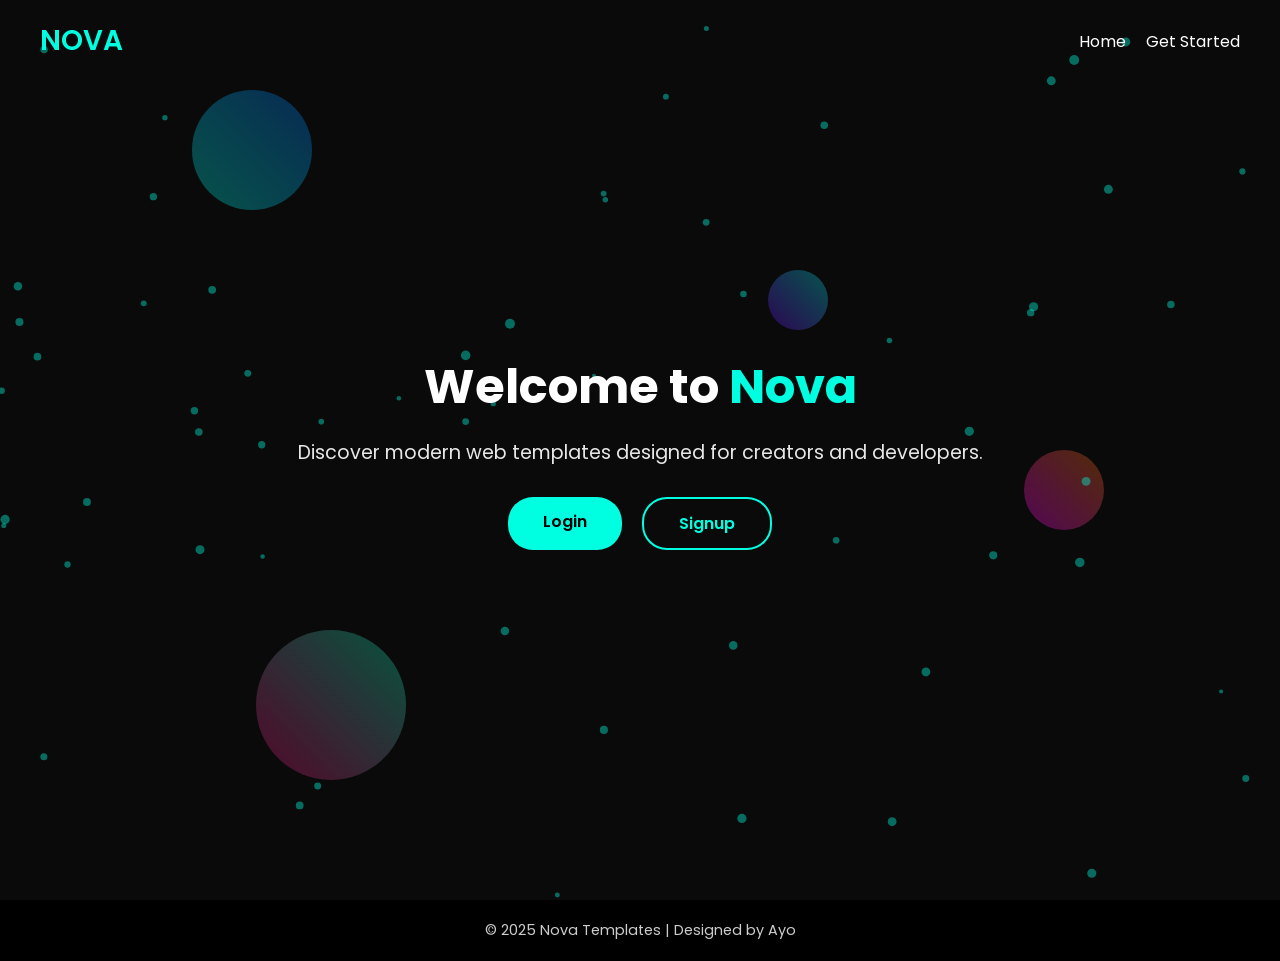
<file: index.html>
<!DOCTYPE html>
<html lang="en">
<head>
  <meta charset="UTF-8">
  <meta name="viewport" content="width=device-width, initial-scale=1.0">
  <title>Nova Home</title>
  <link rel="stylesheet" href="style.css">
</head>
<body>
  <!-- Navigation / Header -->
  <header>
    <div class="logo">NOVA</div>
    <nav>
      <ul>
        <li><a href="#hero">Home</a></li>
        <li><a href="#cta">Get Started</a></li>
      </ul>
    </nav>
  </header>

  <!-- Hero Section -->
  <section id="hero" class="hero">
    <canvas id="shapeBg"></canvas>
    <div class="hero-content">
      <h1>Welcome to <span>Nova</span></h1>
      <p>Discover modern web templates designed for creators and developers.</p>
      <div class="buttons" id="cta">
        <a href="pages/login.html" class="btn">Login</a>
        <a href="pages/signup.html" class="btn btn-outline">Signup</a>
      </div>
    </div>
    <!-- Decorative floating shapes -->
    <div class="floating-shape shape1"></div>
    <div class="floating-shape shape2"></div>
    <div class="floating-shape shape3"></div>
    <div class="floating-shape shape4"></div>
  </section>

  <!-- Footer -->
  <footer>
    <p>© 2025 Nova Templates | Designed by Ayo</p>
  </footer>

  <script src="script.js"></script>
</body>
</html>
</file>
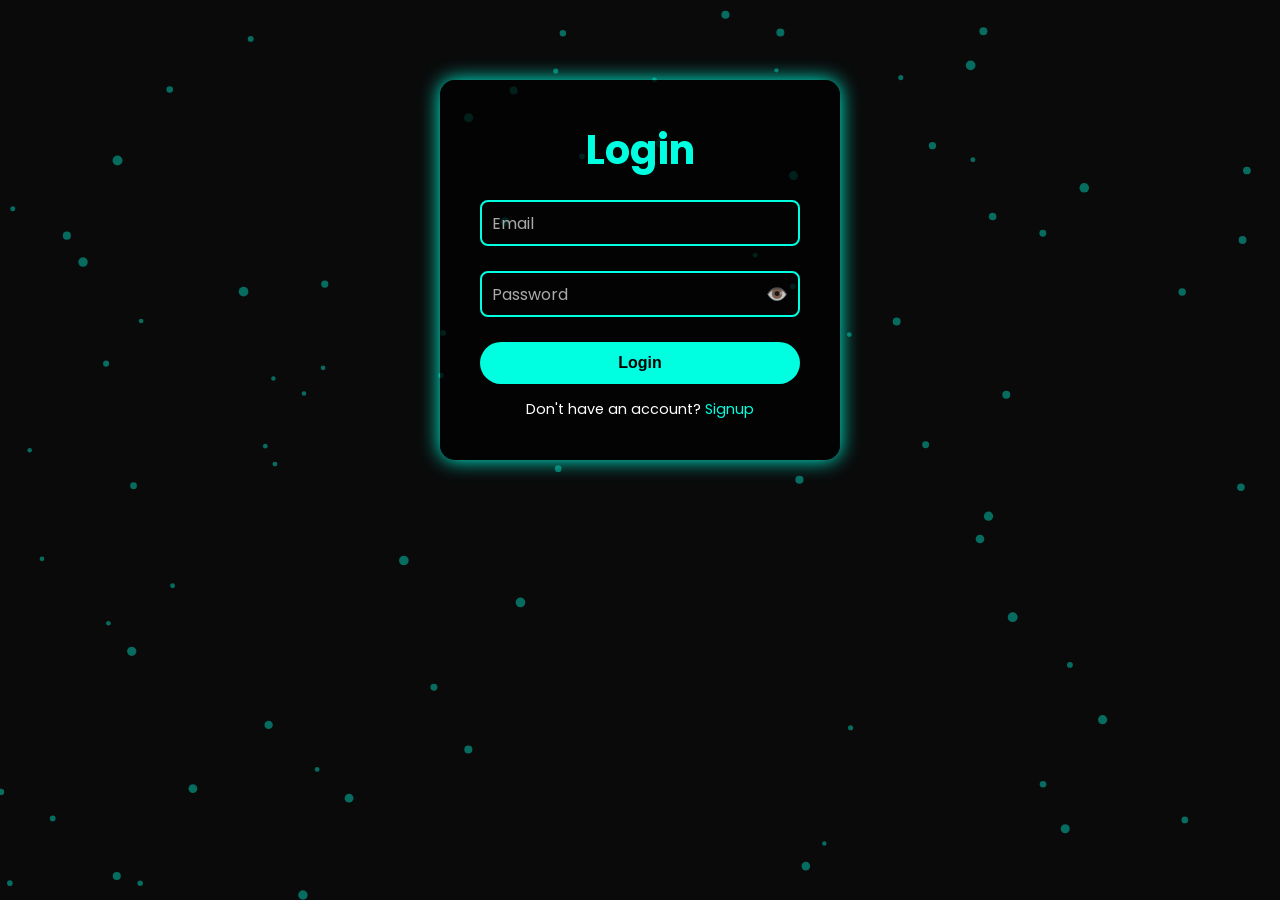
<file: login.html>
<!DOCTYPE html>
<html lang="en">
<head>
  <meta charset="UTF-8">
  <meta name="viewport" content="width=device-width, initial-scale=1.0">
  <title>Login | Nova</title>
  <link rel="stylesheet" href="../stylesheets/login.css">
</head>
<body>
  <canvas id="loginBg"></canvas>
  <div class="auth-container">
    <h1>Login</h1>
    <form id="loginForm">
      <div class="input-group">
        <input type="email" id="email" required placeholder=" ">
        <label for="email">Email</label>
      </div>
      <div class="input-group">
        <input type="password" id="password" required placeholder=" ">
        <label for="password">Password</label>
        <span class="toggle-password" onclick="togglePassword('password', this)">👁️</span>
      </div>
      <button type="submit" class="btn">Login</button>
    </form>
    <p>Don't have an account? <a href="signup.html">Signup</a></p>
  </div>
  <script src="../scripts/login.js"></script>
</body>
</html>
</file>
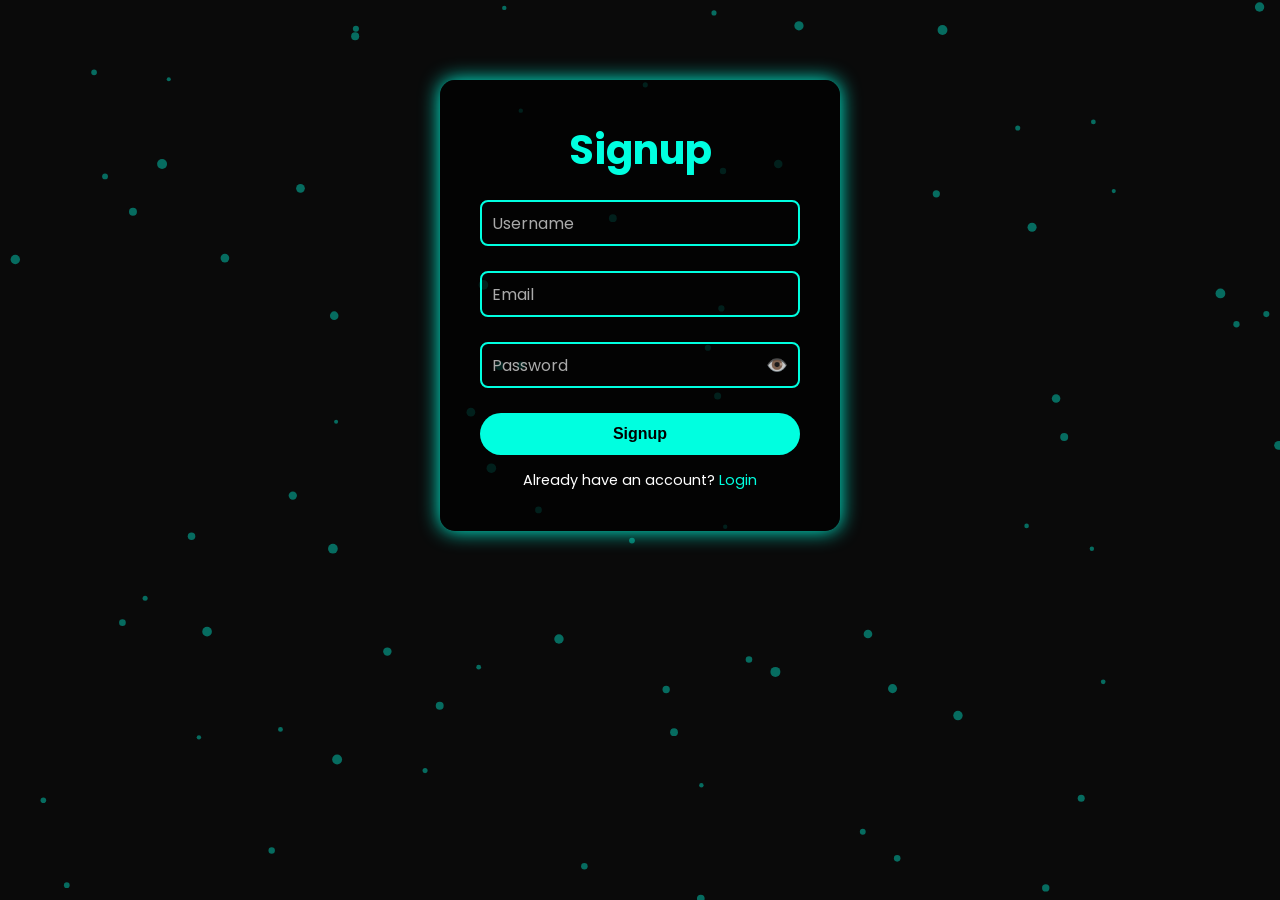
<file: signup.html>
<!DOCTYPE html>
<html lang="en">
<head>
  <meta charset="UTF-8">
  <meta name="viewport" content="width=device-width, initial-scale=1.0">
  <title>Signup | Nova</title>
  <link rel="stylesheet" href="../stylesheets/login.css">
</head>
<body>
  <canvas id="loginBg"></canvas>
  <div class="auth-container">
    <h1>Signup</h1>
    <form id="signupForm">
      <div class="input-group">
        <input type="text" id="username" required placeholder=" ">
        <label for="username">Username</label>
      </div>
      <div class="input-group">
        <input type="email" id="email" required placeholder=" ">
        <label for="email">Email</label>
      </div>
      <div class="input-group">
        <input type="password" id="password" required placeholder=" ">
        <label for="password">Password</label>
        <span class="toggle-password" onclick="togglePassword('password', this)">👁️</span>
      </div>
      <button type="submit" class="btn">Signup</button>
    </form>
    <p>Already have an account? <a href="login.html">Login</a></p>
  </div>
  <script src="../scripts/login.js"></script>
</body>
</html>
</file>
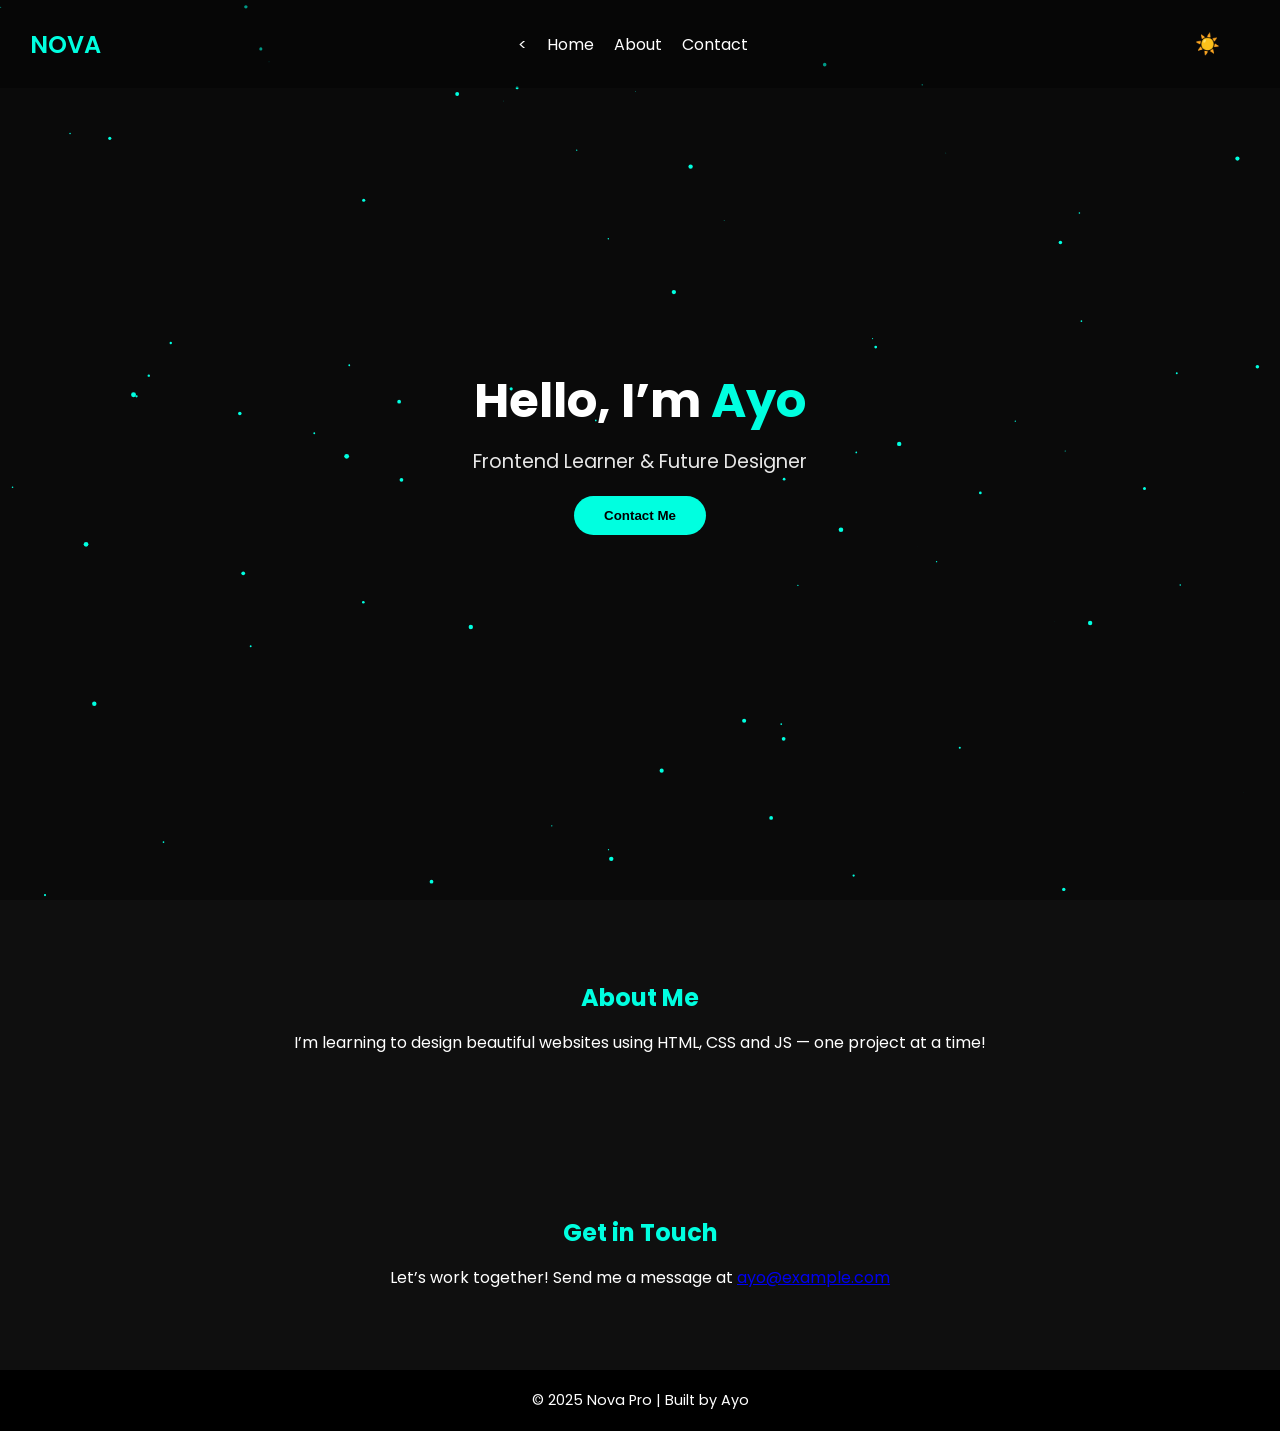
<file: pages/portfolio.html>
<!DOCTYPE html>
<html lang="en">
<head>
  <meta charset="UTF-8">
  <meta name="viewport" content="width=device-width, initial-scale=1.0">
  <title>Nova Pro Portfolio</title>
  <link rel="stylesheet" href="../stylesheets/portfolio.css">
</head>
<body>
  <!-- Navigation -->
  <header>
    <div class="logo">NOVA</div>
    <div class="hamburger" id="hamburger">
      <span></span><span></span><span></span>
    </div>
    <nav id="nav-menu">
      <ul>
        <<li><a href="../index.html" class="nav-link">Home</a></li>
        <li><a href="#about" class="nav-link">About</a></li>
        <li><a href="#contact" class="nav-link">Contact</a></li>
      </ul>
    </nav>
    <button class="mode-toggle" id="modeToggle" title="Toggle Light/Dark">
      ☀️
    </button>
  </header>

  <!-- Hero -->
  <section id="home" class="hero reveal">
    <canvas id="bg"></canvas>
    <div class="hero-content">
      <h1>Hello, I’m <span>Ayo</span></h1>
      <p>Frontend Learner & Future Designer</p>
      <button onclick="scrollToSection('contact')">Contact Me</button>
    </div>
  </section>

  <!-- About -->
  <section id="about" class="about reveal">
    <h2>About Me</h2>
    <p>I’m learning to design beautiful websites using HTML, CSS and JS — one project at a time!</p>
  </section>

  <!-- Contact -->
  <section id="contact" class="contact reveal">
    <h2>Get in Touch</h2>
    <p>Let’s work together! Send me a message at
      <a href="mailto:ayo@example.com">ayo@example.com</a>
    </p>
  </section>

  <footer>
    <p>© 2025 Nova Pro | Built by Ayo</p>
  </footer>

  <script src="../scripts/portfolio.js"></script>
</body>
</html>
</file>
<file: style.css>
@import url('https://fonts.googleapis.com/css2?family=Poppins:wght@400;600&display=swap');

/* ---------- BASE ---------- */
* { margin: 0; padding: 0; box-sizing: border-box; }
body { font-family: 'Poppins', sans-serif; background: #0a0a0a; color: #fff; overflow-x: hidden; }

/* ---------- HEADER ---------- */
header {
  position: fixed;
  top: 0; left:0; width: 100%;
  display: flex; justify-content: space-between; align-items: center;
  padding: 20px 40px; z-index: 10;
}

header .logo { font-size: 28px; font-weight: 600; color: #00ffe0; }
header nav ul { list-style: none; display: flex; gap: 20px; }
header nav ul li a { text-decoration: none; color: #fff; transition: 0.3s; }
header nav ul li a:hover { color: #00ffe0; }

/* ---------- HERO ---------- */
.hero { position: relative; height: 100vh; display: flex; justify-content: center; align-items: center; text-align: center; overflow: hidden; }
.hero-content { position: relative; z-index: 2; max-width: 700px; }
.hero h1 { font-size: 3em; margin-bottom: 15px; }
.hero h1 span { color: #00ffe0; }
.hero p { font-size: 1.2em; margin-bottom: 30px; opacity: 0.9; }

/* ---------- BUTTONS ---------- */
.buttons { display: flex; justify-content: center; gap: 20px; flex-wrap: wrap; }
.btn {
  padding: 12px 35px;
  border-radius: 25px;
  font-weight: 600;
  background: #00ffe0;
  color: #000;
  text-decoration: none;
  transition: 0.3s;
}
.btn:hover { transform: scale(1.05); opacity: 0.9; }
.btn-outline { background: transparent; border: 2px solid #00ffe0; color: #00ffe0; }
.btn-outline:hover { background: #00ffe0; color: #000; }

/* ---------- FLOATING SHAPES ---------- */
.floating-shape {
  position: absolute;
  border-radius: 50%;
  opacity: 0.3;
  animation: float 10s infinite ease-in-out;
}
.shape1 { width: 120px; height: 120px; background: linear-gradient(45deg,#00ffe0,#0077ff); top: 10%; left: 15%; animation-delay: 0s; }
.shape2 { width: 80px; height: 80px; background: linear-gradient(45deg,#ff00ff,#ff7700); top: 50%; left: 80%; animation-delay: 2s; }
.shape3 { width: 150px; height: 150px; background: linear-gradient(45deg,#ff0077,#00ffbb); top: 70%; left: 20%; animation-delay: 4s; }
.shape4 { width: 60px; height: 60px; background: linear-gradient(45deg,#7700ff,#00ffee); top: 30%; left: 60%; animation-delay: 1s; }

@keyframes float {
  0%,100% { transform: translateY(0) translateX(0) rotate(0deg); }
  50% { transform: translateY(-20px) translateX(15px) rotate(45deg); }
}

/* ---------- FOOTER ---------- */
footer { text-align: center; padding: 20px; background: #000; font-size: 0.9em; color: #ccc; }

/* ---------- CANVAS ---------- */
#shapeBg { position: absolute; top:0; left:0; width:100%; height:100%; z-index:1; }

/* ---------- RESPONSIVE ---------- */
@media(max-width:768px){
  header { padding: 15px 20px; }
  .hero h1 { font-size: 2.2em; }
  .hero p { font-size: 1em; }
  .buttons { flex-direction: column; gap: 15px; }
  .floating-shape { opacity: 0.2; }
}
</file>
<file: stylesheets/login.css>
@import url('https://fonts.googleapis.com/css2?family=Poppins:wght@400;600&display=swap');

* { margin:0; padding:0; box-sizing:border-box; }
body {
  font-family: 'Poppins', sans-serif;
  background: #0a0a0a;
  color: #fff;
  overflow: hidden;
}

canvas#loginBg {
  position: fixed;
  top:0; left:0;
  width:100%; height:100%;
  z-index:0;
}

/* AUTH CONTAINER */
.auth-container {
  position: relative;
  z-index: 2;
  max-width: 400px;
  margin: 80px auto;
  padding: 40px;
  background: rgba(0,0,0,0.7);
  border-radius: 15px;
  box-shadow: 0 0 20px #00ffe0;
  text-align: center;
}

.auth-container h1 {
  font-size: 2.5em;
  margin-bottom: 20px;
  color: #00ffe0;
}

/* INPUT GROUPS */
.input-group {
  position: relative;
  margin-bottom: 25px;
}
.input-group input {
  width: 100%;
  padding: 12px 40px 12px 10px;
  border: 2px solid #00ffe0;
  border-radius: 8px;
  background: transparent;
  color: #fff;
  font-size: 1em;
  outline: none;
}
.input-group label {
  position: absolute;
  top: 50%;
  left: 12px;
  transform: translateY(-50%);
  pointer-events: none;
  color: #aaa;
  transition: 0.3s;
}
.input-group input:focus + label,
.input-group input:not(:placeholder-shown) + label {
  top: -10px;
  left: 10px;
  font-size: 0.8em;
  color: #00ffe0;
  background: rgba(0,0,0,0.7);
  padding: 0 4px;
}

/* PASSWORD TOGGLE */
.toggle-password {
  position: absolute;
  right: 12px;
  top: 50%;
  transform: translateY(-50%);
  cursor: pointer;
  color: #00ffe0;
  font-size: 1.1em;
  opacity: 0.8;
  transition: 0.3s;
}
.toggle-password:hover {
  opacity: 1;
  transform: translateY(-50%) scale(1.1);
}

/* BUTTONS */
button.btn {
  width: 100%;
  padding: 12px 0;
  border: none;
  border-radius: 25px;
  font-weight: 600;
  font-size: 1em;
  background: #00ffe0;
  color: #000;
  cursor: pointer;
  transition: 0.3s;
}
button.btn:hover {
  transform: scale(1.05);
  opacity: 0.9;
}

/* LINKS */
.auth-container p {
  margin-top: 15px;
  font-size: 0.9em;
}
.auth-container a {
  color: #00ffe0;
  text-decoration: none;
}
.auth-container a:hover {
  text-decoration: underline;
}

/* INLINE MESSAGES */
.auth-container .msg {
  margin-top: 10px;
  font-size: 0.9em;
  font-weight: 500;
  color: #ff5555;
  text-align: center;
  animation: fadeIn 0.5s ease-in-out;
}
.auth-container .msg.success {
  color: #00ffcc;
}
@keyframes fadeIn {
  0% { opacity: 0; transform: translateY(-5px); }
  100% { opacity: 1; transform: translateY(0); }
}

/* RESPONSIVE */
@media(max-width:480px){
  .auth-container { margin: 50px 20px; padding: 30px; }
}
</file>
<file: stylesheets/portfolio.css>
@import url('https://fonts.googleapis.com/css2?family=Poppins:wght@400;600&display=swap');

* {
  margin: 0;
  padding: 0;
  box-sizing: border-box;
  scroll-behavior: smooth;
}

/* ---------- COLOR THEMES ---------- */
:root {
  --bg-color: #0a0a0a;
  --text-color: #ffffff;
  --accent: #00ffe0;
  --menu-bg: rgba(0, 0, 0, 0.95);
}

.light-mode {
  --bg-color: #f9f9f9;
  --text-color: #111111;
  --accent: #0077ff;
  --menu-bg: rgba(255, 255, 255, 0.95);
}

/* ---------- BASE STYLES ---------- */
body {
  font-family: 'Poppins', sans-serif;
  background: var(--bg-color);
  color: var(--text-color);
  transition: background 0.4s, color 0.4s;
}

/* ---------- HEADER ---------- */
header {
  position: fixed;
  top: 0;
  width: 100%;
  display: flex;
  justify-content: space-between;
  align-items: center;
  padding: 20px 30px;
  background: rgba(0,0,0,0.4);
  z-index: 10;
}

.logo {
  font-size: 24px;
  font-weight: 600;
  color: var(--accent);
}

/* ---------- LIGHT/DARK TOGGLE ---------- */
.mode-toggle {
  background: none;
  border: none;
  color: var(--accent);
  font-size: 20px;
  cursor: pointer;
  transition: transform 0.3s;
}
.mode-toggle:hover {
  transform: scale(1.1);
}

/* ---------- HAMBURGER MENU ---------- */
.hamburger {
  display: none;
  flex-direction: column;
  cursor: pointer;
  gap: 5px;
}
.hamburger span {
  width: 25px;
  height: 3px;
  background: var(--accent);
  border-radius: 2px;
  transition: 0.3s;
}

/* ---------- NAVIGATION ---------- */
nav ul {
  display: flex;
  list-style: none;
  gap: 20px;
}
nav a {
  text-decoration: none;
  color: var(--text-color);
  transition: 0.3s;
}
nav a:hover {
  color: var(--accent);
}

/* ---------- HERO SECTION ---------- */
.hero {
  position: relative;
  height: 100vh;
  display: flex;
  justify-content: center;
  align-items: center;
  text-align: center;
  overflow: hidden;
}

#bg {
  position: absolute;
  top: 0;
  left: 0;
  width: 100%;
  height: 100%;
  z-index: 0;
}

.hero-content {
  position: relative;
  z-index: 2;
}

.hero h1 {
  font-size: 3em;
  margin-bottom: 10px;
}

.hero h1 span {
  color: var(--accent);
}

.hero p {
  font-size: 1.2em;
  margin-bottom: 20px;
  opacity: 0.9;
}

/* ---------- BUTTONS ---------- */
button {
  background: var(--accent);
  color: #000;
  padding: 12px 30px;
  border: none;
  border-radius: 25px;
  font-weight: 600;
  cursor: pointer;
  transition: 0.3s;
}
button:hover {
  transform: scale(1.05);
  opacity: 0.9;
}

/* ---------- CONTENT SECTIONS ---------- */
.about, .contact {
  padding: 80px 20px;
  text-align: center;
  background: rgba(255,255,255,0.02);
}

.about h2, .contact h2 {
  color: var(--accent);
  margin-bottom: 15px;
}

/* ---------- FOOTER ---------- */
footer {
  background: #000;
  text-align: center;
  padding: 20px;
  font-size: 0.9em;
}

/* ---------- SCROLL REVEAL ANIMATION ---------- */
.reveal {
  opacity: 0;
  transform: translateY(40px);
  transition: all 0.8s ease;
}
.reveal.active {
  opacity: 1;
  transform: translateY(0);
}

/* ---------- RESPONSIVE STYLES ---------- */
@media (max-width: 768px) {
  nav ul {
    flex-direction: column;
    position: fixed;
    top: 70px;
    right: -100%;
    background: var(--menu-bg);
    width: 200px;
    height: calc(100vh - 70px);
    padding-top: 20px;
    transition: right 0.3s ease;
  }

  /* Menu visible */
  nav ul.show {
    right: 0;
  }

  .hamburger {
    display: flex;
  }

  /* Fix menu link visibility in both modes */
  .light-mode nav a {
    color: #111111;
  }
  .light-mode nav a:hover {
    color: var(--accent);
  }
}
</file>
